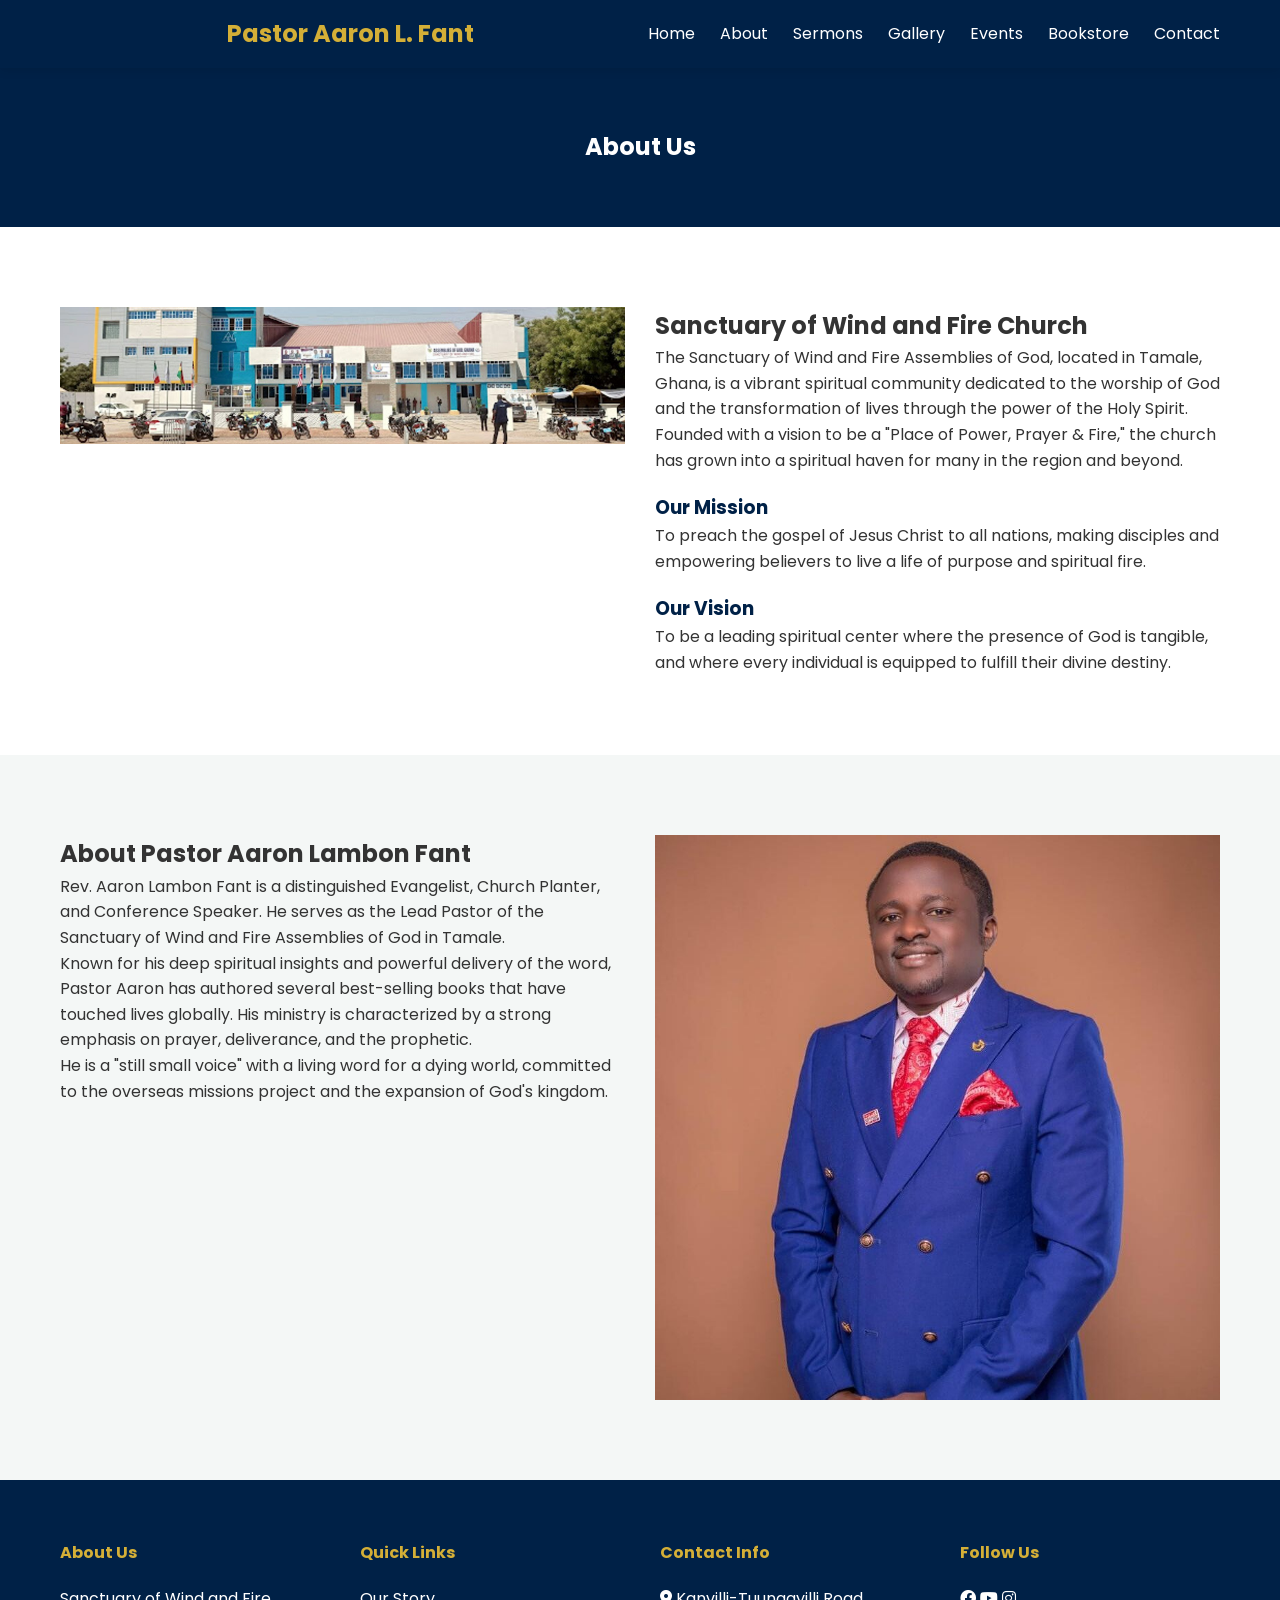
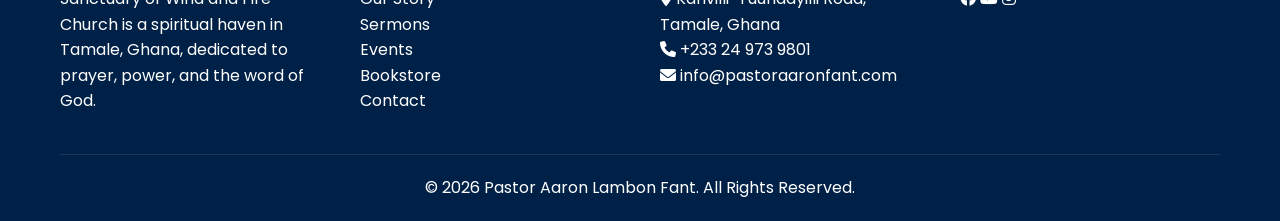
<file: about.html>
<!DOCTYPE html>
<html lang="en">
<head>
    <meta charset="UTF-8">
    <meta name="viewport" content="width=device-width, initial-scale=1.0">
    <title>About | Pastor Aaron Lambon Fant</title>
    <link rel="stylesheet" href="assets/css/style.css">
    <link href="https://fonts.googleapis.com/css2?family=Poppins:wght@300;400;600;700&display=swap" rel="stylesheet">
    <link rel="stylesheet" href="https://cdnjs.cloudflare.com/ajax/libs/font-awesome/6.0.0/css/all.min.css">
</head>
<body>
    <header>
        <div class="container">
            <nav>
                <div class="logo">Pastor Aaron L. Fant</div>
                <ul class="nav-links">
                    <li><a href="index.html">Home</a></li>
                    <li><a href="about.html">About</a></li>
                    <li><a href="sermons.html">Sermons</a></li>
                    <li><a href="gallery.html">Gallery</a></li>
                    <li><a href="events.html">Events</a></li>
                    <li><a href="bookstore.html">Bookstore</a></li>
                    <li><a href="contact.html">Contact</a></li>
                </ul>
                <div class="mobile-menu-btn">
                    <i class="fas fa-bars"></i>
                </div>
            </nav>
        </div>
    </header>

    <main>
        <section class="page-header" style="background: var(--primary-color); color: white; text-align: center; padding: 60px 0;">
            <div class="container">
                <h1>About Us</h1>
            </div>
        </section>

        <section class="about-content">
            <div class="container">
                <div class="grid">
                    <div class="about-image">
                        <img src="assets/images/church-building.jpg" alt="Sanctuary of Wind and Fire Church">
                    </div>
                    <div class="about-text">
                        <h2>Sanctuary of Wind and Fire Church</h2>
                        <p>The Sanctuary of Wind and Fire Assemblies of God, located in Tamale, Ghana, is a vibrant spiritual community dedicated to the worship of God and the transformation of lives through the power of the Holy Spirit.</p>
                        <p>Founded with a vision to be a "Place of Power, Prayer & Fire," the church has grown into a spiritual haven for many in the region and beyond.</p>
                        
                        <h3 style="margin-top: 20px; color: var(--primary-color);">Our Mission</h3>
                        <p>To preach the gospel of Jesus Christ to all nations, making disciples and empowering believers to live a life of purpose and spiritual fire.</p>
                        
                        <h3 style="margin-top: 20px; color: var(--primary-color);">Our Vision</h3>
                        <p>To be a leading spiritual center where the presence of God is tangible, and where every individual is equipped to fulfill their divine destiny.</p>
                    </div>
                </div>
            </div>
        </section>

        <section class="pastor-bio" style="background: var(--light-bg);">
            <div class="container">
                <div class="grid">
                    <div class="bio-text">
                        <h2>About Pastor Aaron Lambon Fant</h2>
                        <p>Rev. Aaron Lambon Fant is a distinguished Evangelist, Church Planter, and Conference Speaker. He serves as the Lead Pastor of the Sanctuary of Wind and Fire Assemblies of God in Tamale.</p>
                        <p>Known for his deep spiritual insights and powerful delivery of the word, Pastor Aaron has authored several best-selling books that have touched lives globally. His ministry is characterized by a strong emphasis on prayer, deliverance, and the prophetic.</p>
                        <p>He is a "still small voice" with a living word for a dying world, committed to the overseas missions project and the expansion of God's kingdom.</p>
                    </div>
                    <div class="bio-image">
                        <img src="assets/images/pastor-aaron-2.jpg" alt="Rev. Aaron Lambon Fant">
                    </div>
                </div>
            </div>
        </section>
    </main>

    <footer>
        <div class="container">
            <div class="footer-grid">
                <div class="footer-col">
                    <h4>About Us</h4>
                    <p>Sanctuary of Wind and Fire Church is a spiritual haven in Tamale, Ghana, dedicated to prayer, power, and the word of God.</p>
                </div>
                <div class="footer-col">
                    <h4>Quick Links</h4>
                    <ul>
                        <li><a href="about.html">Our Story</a></li>
                        <li><a href="sermons.html">Sermons</a></li>
                        <li><a href="events.html">Events</a></li>
                        <li><a href="bookstore.html">Bookstore</a></li>
                        <li><a href="contact.html">Contact</a></li>
                    </ul>
                </div>
                <div class="footer-col">
                    <h4>Contact Info</h4>
                    <p><i class="fas fa-map-marker-alt"></i> Kanvilli-Tuunaayilli Road, Tamale, Ghana</p>
                    <p><i class="fas fa-phone"></i> +233 24 973 9801</p>
                    <p><i class="fas fa-envelope"></i> info@pastoraaronfant.com</p>
                </div>
                <div class="footer-col">
                    <h4>Follow Us</h4>
                    <div class="social-links">
                        <a href="https://www.facebook.com/profile.php?id=100045485439447"><i class="fab fa-facebook"></i></a>
                        <a href="#"><i class="fab fa-youtube"></i></a>
                        <a href="#"><i class="fab fa-instagram"></i></a>
                    </div>
                </div>
            </div>
            <div class="footer-bottom">
                <p>&copy; 2026 Pastor Aaron Lambon Fant. All Rights Reserved.</p>
            </div>
        </div>
    </footer>

    <script src="assets/js/script.js"></script>
</body>
</html>
</file>
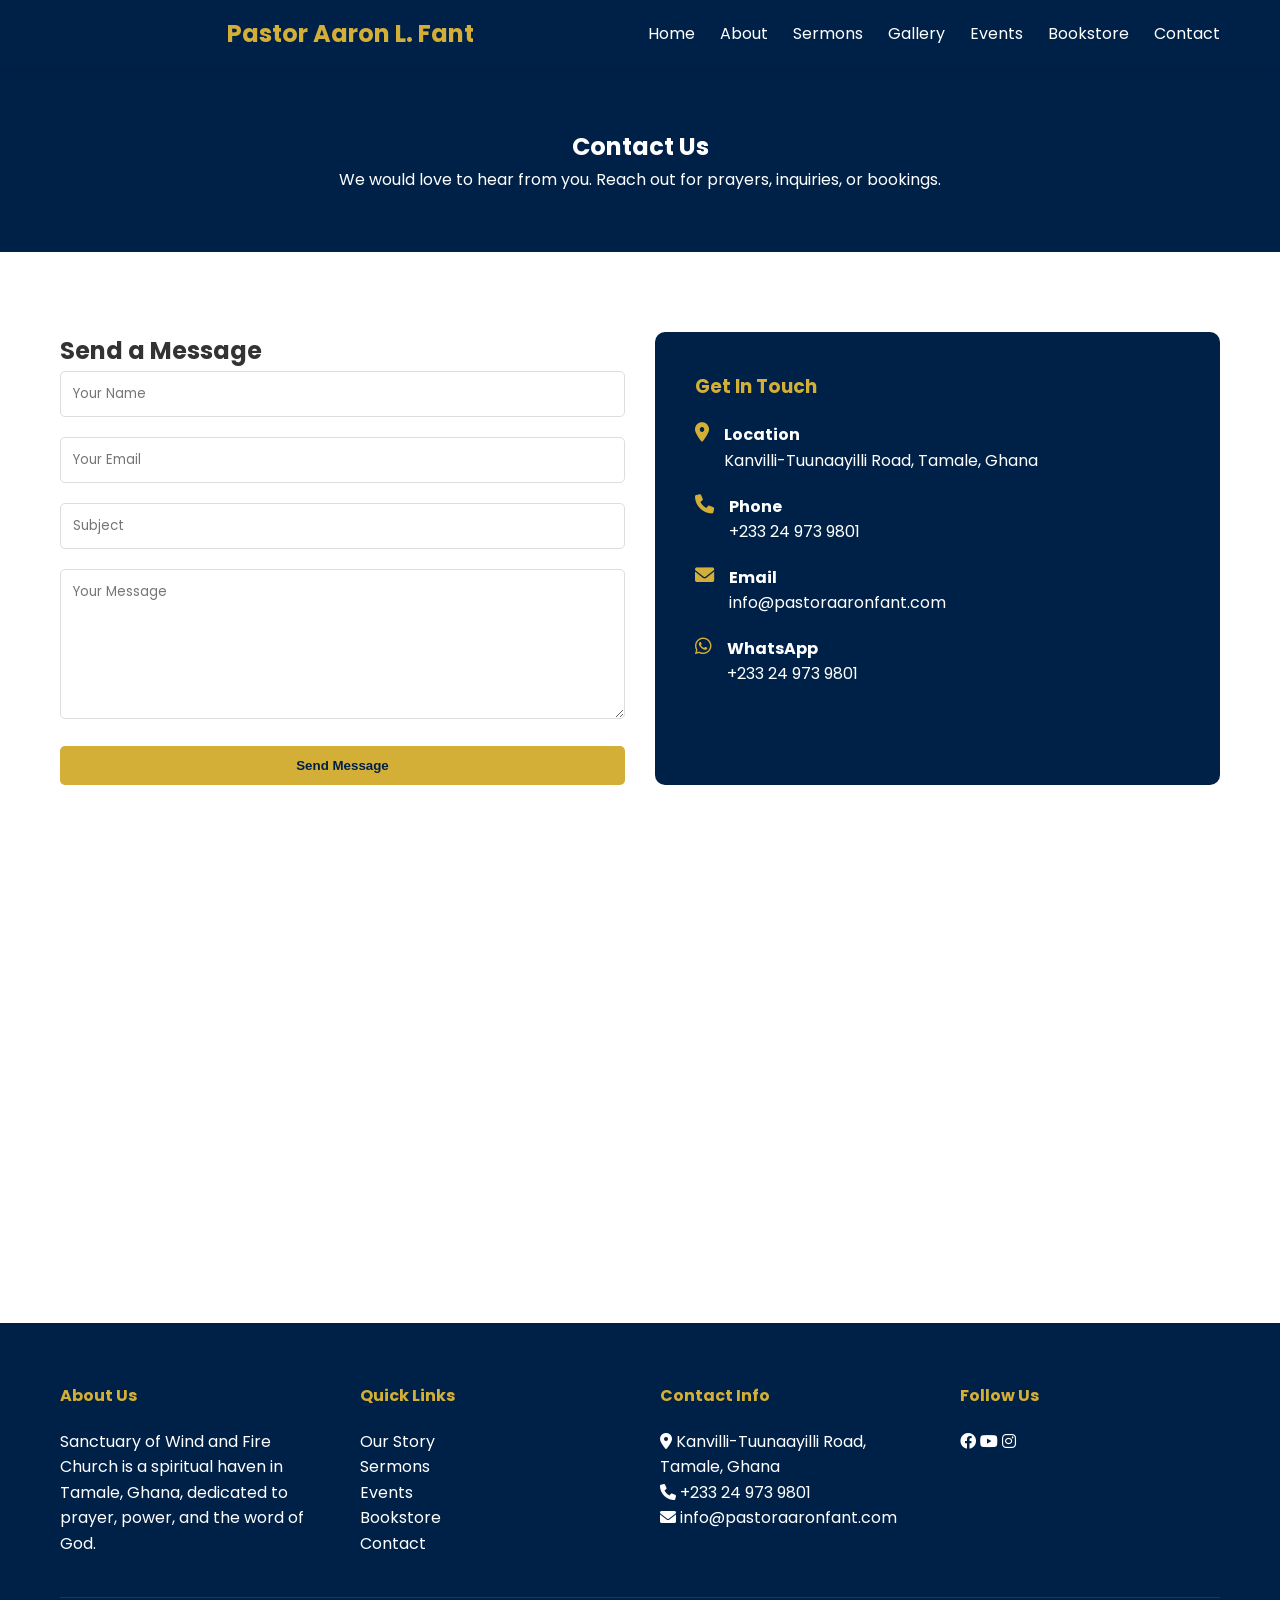
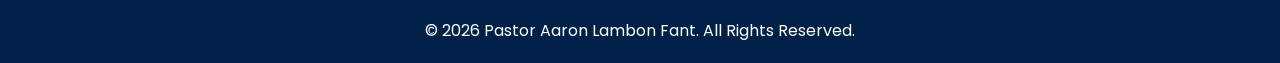
<file: contact.html>
<!DOCTYPE html>
<html lang="en">
<head>
    <meta charset="UTF-8">
    <meta name="viewport" content="width=device-width, initial-scale=1.0">
    <title>Contact | Pastor Aaron Lambon Fant</title>
    <link rel="stylesheet" href="assets/css/style.css">
    <link href="https://fonts.googleapis.com/css2?family=Poppins:wght@300;400;600;700&display=swap" rel="stylesheet">
    <link rel="stylesheet" href="https://cdnjs.cloudflare.com/ajax/libs/font-awesome/6.0.0/css/all.min.css">
    <style>
        .contact-form input, .contact-form textarea {
            width: 100%;
            padding: 12px;
            margin-bottom: 20px;
            border: 1px solid #ddd;
            border-radius: 5px;
            font-family: inherit;
        }
        .contact-form textarea {
            height: 150px;
        }
        .contact-info-card {
            background: var(--primary-color);
            color: white;
            padding: 40px;
            border-radius: 10px;
        }
        .contact-info-card h3 {
            color: var(--secondary-color);
            margin-bottom: 20px;
        }
        .contact-info-item {
            display: flex;
            gap: 15px;
            margin-bottom: 20px;
        }
        .contact-info-item i {
            color: var(--secondary-color);
            font-size: 1.2rem;
        }
    </style>
</head>
<body>
    <header>
        <div class="container">
            <nav>
                <div class="logo">Pastor Aaron L. Fant</div>
                <ul class="nav-links">
                    <li><a href="index.html">Home</a></li>
                    <li><a href="about.html">About</a></li>
                    <li><a href="sermons.html">Sermons</a></li>
                    <li><a href="gallery.html">Gallery</a></li>
                    <li><a href="events.html">Events</a></li>
                    <li><a href="bookstore.html">Bookstore</a></li>
                    <li><a href="contact.html">Contact</a></li>
                </ul>
                <div class="mobile-menu-btn">
                    <i class="fas fa-bars"></i>
                </div>
            </nav>
        </div>
    </header>

    <main>
        <section class="page-header" style="background: var(--primary-color); color: white; text-align: center; padding: 60px 0;">
            <div class="container">
                <h1>Contact Us</h1>
                <p>We would love to hear from you. Reach out for prayers, inquiries, or bookings.</p>
            </div>
        </section>

        <section class="contact-section">
            <div class="container">
                <div class="grid">
                    <div class="contact-form">
                        <h2>Send a Message</h2>
                        <form action="#">
                            <input type="text" placeholder="Your Name" required>
                            <input type="email" placeholder="Your Email" required>
                            <input type="text" placeholder="Subject">
                            <textarea placeholder="Your Message" required></textarea>
                            <button type="submit" class="btn" style="border: none; cursor: pointer; width: 100%;">Send Message</button>
                        </form>
                    </div>
                    <div class="contact-info-card">
                        <h3>Get In Touch</h3>
                        <div class="contact-info-item">
                            <i class="fas fa-map-marker-alt"></i>
                            <div>
                                <strong>Location</strong>
                                <p>Kanvilli-Tuunaayilli Road, Tamale, Ghana</p>
                            </div>
                        </div>
                        <div class="contact-info-item">
                            <i class="fas fa-phone"></i>
                            <div>
                                <strong>Phone</strong>
                                <p>+233 24 973 9801</p>
                            </div>
                        </div>
                        <div class="contact-info-item">
                            <i class="fas fa-envelope"></i>
                            <div>
                                <strong>Email</strong>
                                <p>info@pastoraaronfant.com</p>
                            </div>
                        </div>
                        <div class="contact-info-item">
                            <i class="fab fa-whatsapp"></i>
                            <div>
                                <strong>WhatsApp</strong>
                                <p>+233 24 973 9801</p>
                            </div>
                        </div>
                    </div>
                </div>
            </div>
        </section>

        <section class="map-section" style="padding: 0;">
            <iframe src="https://www.google.com/maps/embed?pb=!1m18!1m12!1m3!1d3935.7004439317902!2d-0.8435583999999999!3d9.447645!2m3!1f0!2f0!3f0!3m2!1i1024!2i768!4f13.1!3m3!1m2!1s0xfd43ea92156697d%3A0xfaea0c04353c25f6!2sSanctuary%20of%20Wind%20and%20Fire%20A%7CG!5e0!3m2!1sen!2sus!4v1777966376358!5m2!1sen!2sus" width="100%" height="450" style="border:0;" allowfullscreen="" loading="lazy"></iframe>
        </section>
    </main>

    <footer>
        <div class="container">
            <div class="footer-grid">
                <div class="footer-col">
                    <h4>About Us</h4>
                    <p>Sanctuary of Wind and Fire Church is a spiritual haven in Tamale, Ghana, dedicated to prayer, power, and the word of God.</p>
                </div>
                <div class="footer-col">
                    <h4>Quick Links</h4>
                    <ul>
                        <li><a href="about.html">Our Story</a></li>
                        <li><a href="sermons.html">Sermons</a></li>
                        <li><a href="events.html">Events</a></li>
                        <li><a href="bookstore.html">Bookstore</a></li>
                        <li><a href="contact.html">Contact</a></li>
                    </ul>
                </div>
                <div class="footer-col">
                    <h4>Contact Info</h4>
                    <p><i class="fas fa-map-marker-alt"></i> Kanvilli-Tuunaayilli Road, Tamale, Ghana</p>
                    <p><i class="fas fa-phone"></i> +233 24 973 9801</p>
                    <p><i class="fas fa-envelope"></i> info@pastoraaronfant.com</p>
                </div>
                <div class="footer-col">
                    <h4>Follow Us</h4>
                    <div class="social-links">
                        <a href="https://www.facebook.com/profile.php?id=100045485439447"><i class="fab fa-facebook"></i></a>
                        <a href="#"><i class="fab fa-youtube"></i></a>
                        <a href="#"><i class="fab fa-instagram"></i></a>
                    </div>
                </div>
            </div>
            <div class="footer-bottom">
                <p>&copy; 2026 Pastor Aaron Lambon Fant. All Rights Reserved.</p>
            </div>
        </div>
    </footer>

    <script src="assets/js/script.js"></script>
</body>
</html>
</file>
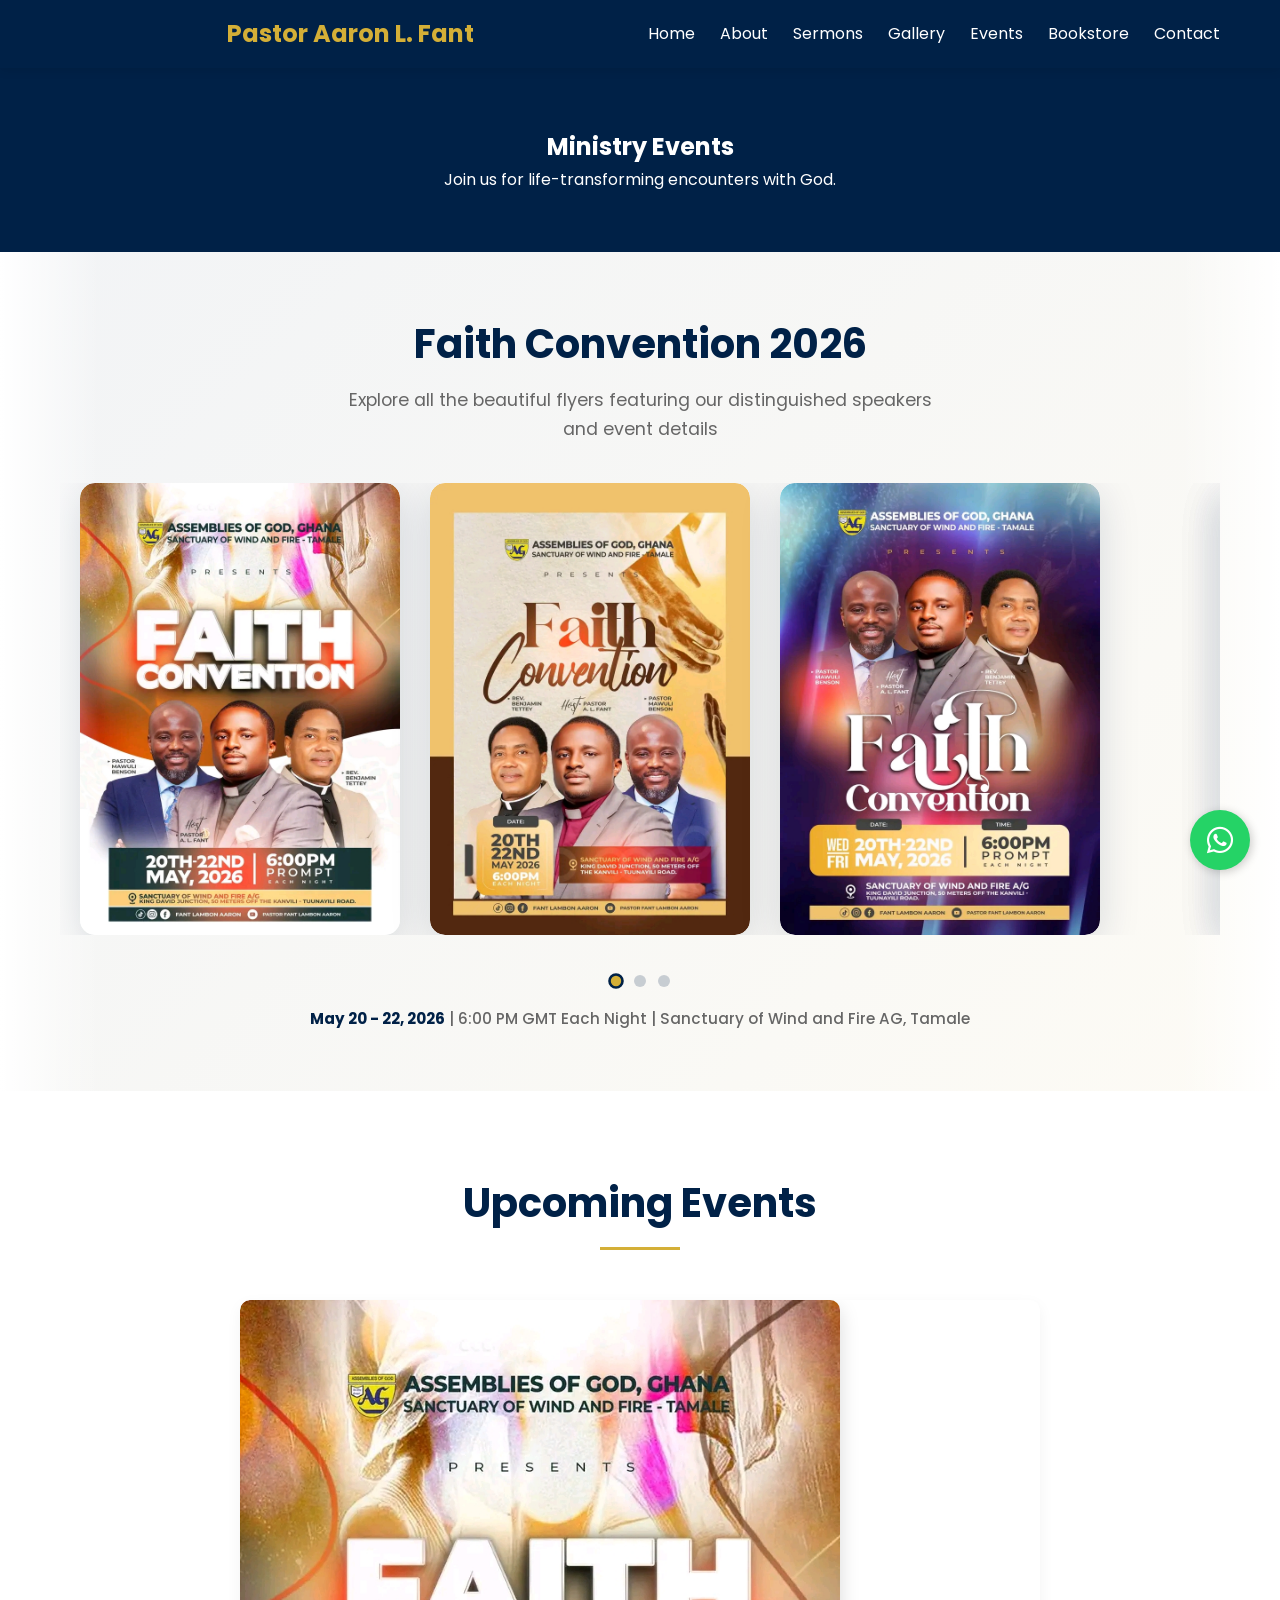
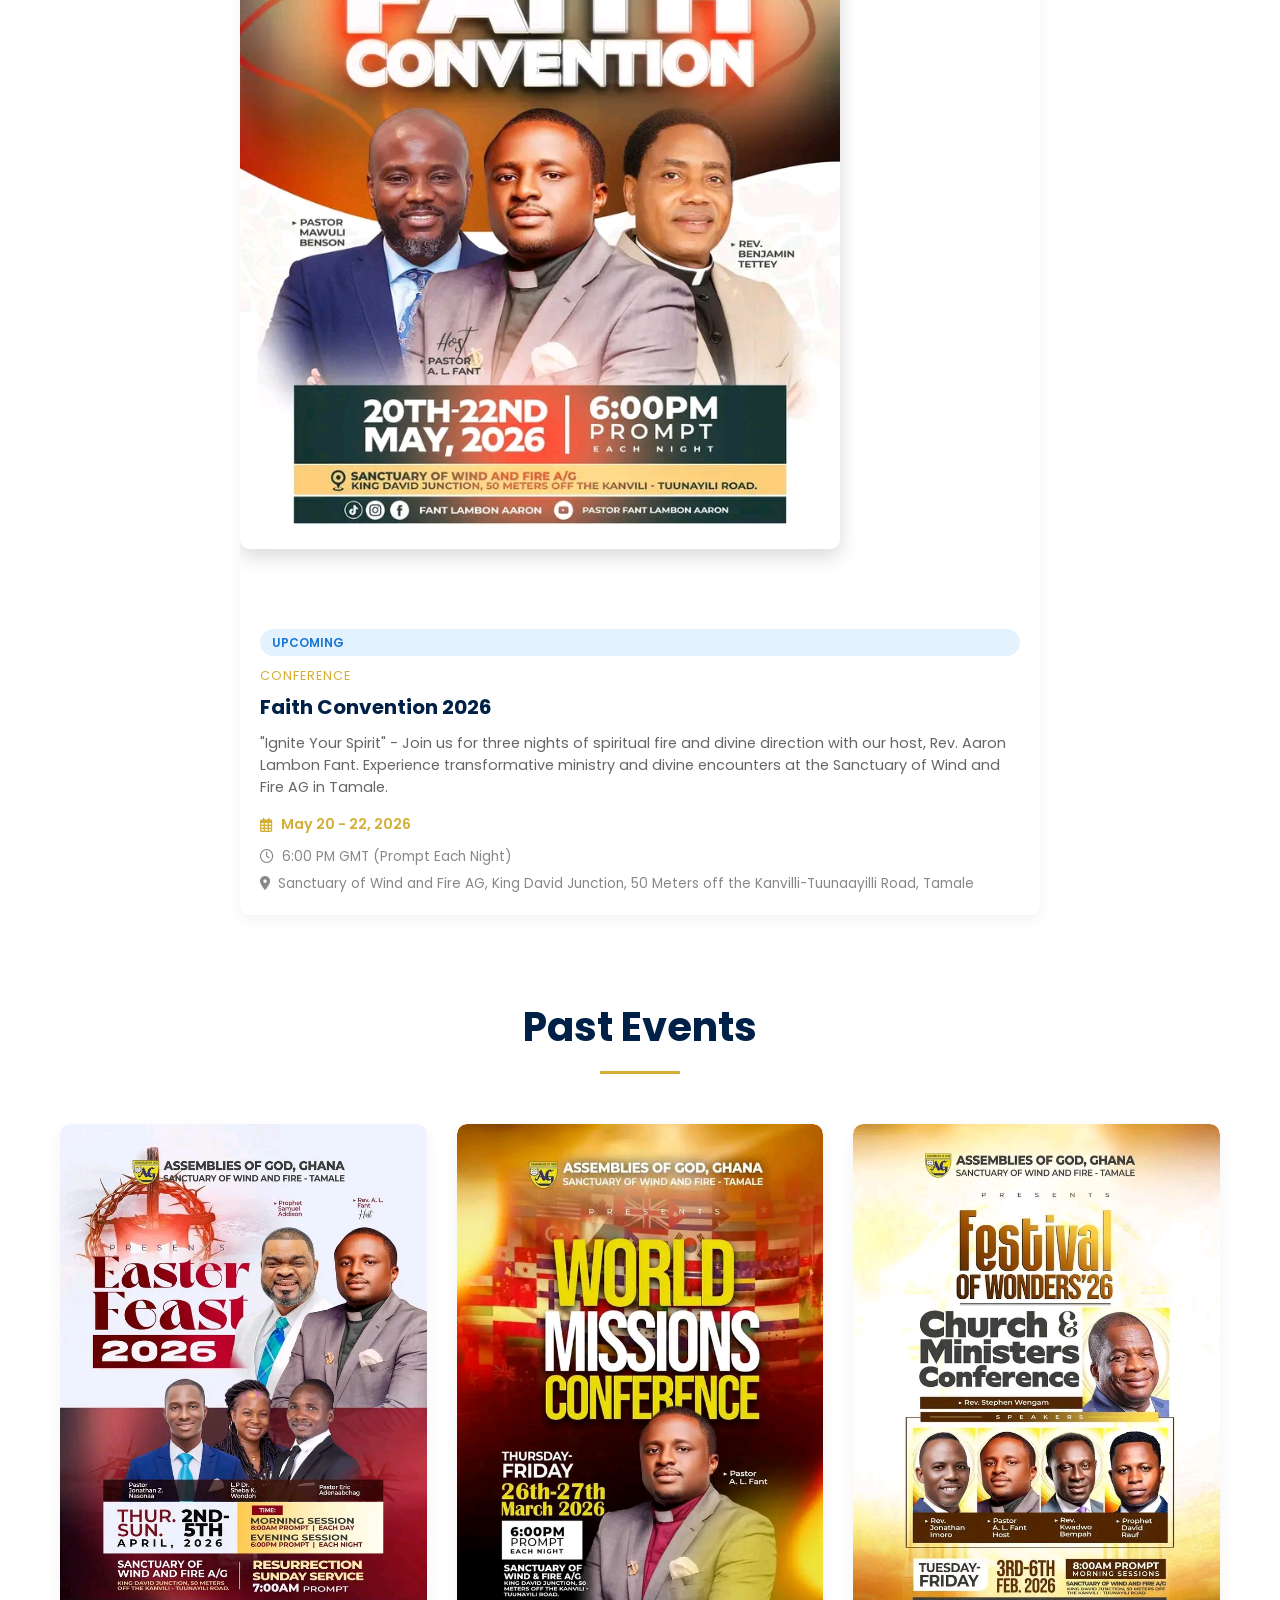
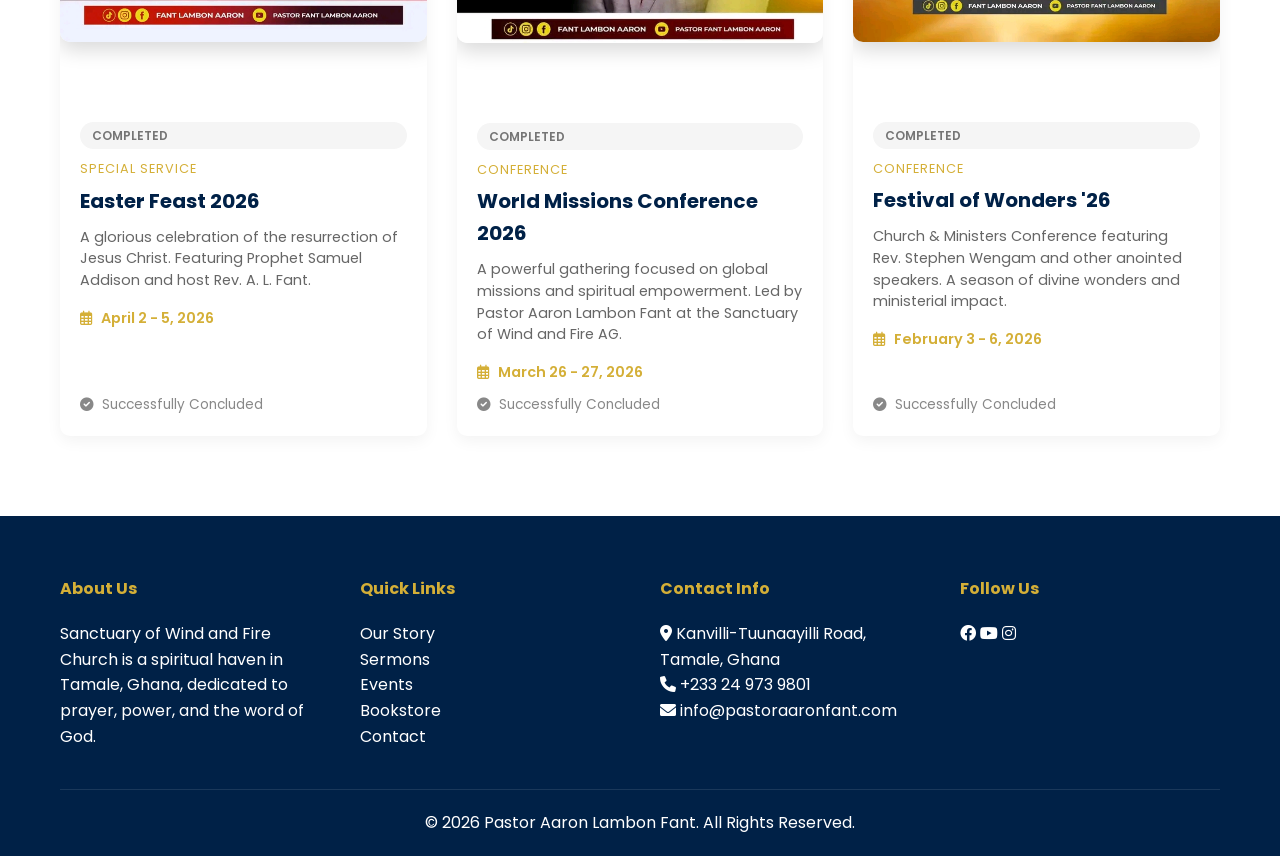
<file: events.html>
<!DOCTYPE html>
<html lang="en">
<head>
    <meta charset="UTF-8">
    <meta name="viewport" content="width=device-width, initial-scale=1.0">
    <title>Events | Pastor Aaron Lambon Fant</title>
    <meta name="description" content="Upcoming and past events of Pastor Aaron Lambon Fant and Sanctuary of Wind and Fire Church. Join us for Faith Convention 2026.">
    <meta name="keywords" content="Faith Convention 2026, Church Events Tamale, Pastor Aaron Lambon Fant Events, Sanctuary of Wind and Fire AG">
    
    <!-- Open Graph / Facebook -->
    <meta property="og:type" content="website">
    <meta property="og:url" content="https://pastor-aaron-lambon-fant.vercel.app/events.html">
    <meta property="og:title" content="Ministry Events | Pastor Aaron Lambon Fant">
    <meta property="og:description" content="Join us for life-transforming encounters with God. Check out our upcoming Faith Convention 2026 and other ministry events.">
    <meta property="og:image" content="https://pastor-aaron-lambon-fant.vercel.app/assets/images/faith-convention-flyer-1.jpg">

    <link rel="canonical" href="https://pastor-aaron-lambon-fant.vercel.app/events.html">
    <link rel="stylesheet" href="assets/css/style.css">
    <link href="https://fonts.googleapis.com/css2?family=Poppins:wght@300;400;600;700&display=swap" rel="stylesheet">
    <link rel="stylesheet" href="https://cdnjs.cloudflare.com/ajax/libs/font-awesome/6.0.0/css/all.min.css">
    <style>
        .event-card {
            display: flex;
            flex-direction: column;
            background: var(--white);
            border-radius: 10px;
            overflow: hidden;
            box-shadow: 0 5px 15px rgba(0,0,0,0.05);
            transition: var(--transition);
            height: 100%;
        }
        .event-card:hover {
            transform: translateY(-5px);
            box-shadow: 0 10px 25px rgba(0,0,0,0.1);
        }
        .event-image {
            height: 200px;
            width: 100%;
            object-fit: cover;
        }
        .event-info {
            padding: 20px;
            flex-grow: 1;
            display: flex;
            flex-direction: column;
        }
        .event-date {
            color: var(--secondary-color);
            font-weight: 600;
            font-size: 0.9rem;
            margin-bottom: 10px;
            display: flex;
            align-items: center;
            gap: 8px;
        }
        .event-title {
            font-size: 1.25rem;
            color: var(--primary-color);
            margin-bottom: 10px;
            font-weight: 700;
        }
        .event-description {
            font-size: 0.9rem;
            color: #666;
            margin-bottom: 15px;
            line-height: 1.5;
        }
        .event-meta {
            margin-top: auto;
            font-size: 0.85rem;
            color: #888;
            display: flex;
            flex-direction: column;
            gap: 5px;
        }
        .event-meta span {
            display: flex;
            align-items: center;
            gap: 8px;
        }
        .event-status {
            display: inline-block;
            padding: 4px 12px;
            border-radius: 20px;
            font-size: 0.75rem;
            font-weight: 600;
            margin-bottom: 10px;
            text-transform: uppercase;
        }
        .status-upcoming {
            background: #e3f2fd;
            color: #1976d2;
        }
        .status-past {
            background: #f5f5f5;
            color: #757575;
        }
        .event-category {
            font-size: 0.8rem;
            color: var(--secondary-color);
            text-transform: uppercase;
            letter-spacing: 1px;
            margin-bottom: 5px;
            display: block;
        }
        .event-flyer {
            width: 100%;
            max-width: 600px;
            height: auto;
            border-radius: 10px;
            box-shadow: 0 8px 20px rgba(0,0,0,0.15);
            margin-bottom: 30px;
            display: block;
            object-fit: contain;
        }
        .event-flyer-container {
            text-align: center;
            margin-bottom: 30px;
        }
        
        /* Flyer Carousel Styles */
        .flyer-carousel-section {
            background: linear-gradient(135deg, rgba(0, 33, 71, 0.05) 0%, rgba(212, 175, 55, 0.05) 100%);
            padding: 60px 0;
            overflow: hidden;
            position: relative;
        }
        
        .flyer-carousel-section::before {
            content: '';
            position: absolute;
            left: 0;
            top: 0;
            bottom: 0;
            width: 100px;
            background: linear-gradient(to right, rgba(255,255,255,1), rgba(255,255,255,0));
            z-index: 10;
            pointer-events: none;
        }
        
        .flyer-carousel-section::after {
            content: '';
            position: absolute;
            right: 0;
            top: 0;
            bottom: 0;
            width: 100px;
            background: linear-gradient(to left, rgba(255,255,255,1), rgba(255,255,255,0));
            z-index: 10;
            pointer-events: none;
        }
        
        .carousel-header {
            text-align: center;
            margin-bottom: 40px;
            position: relative;
            z-index: 5;
        }
        
        .carousel-header h2 {
            font-size: 2.5rem;
            color: var(--primary-color);
            margin-bottom: 10px;
            font-weight: 700;
        }
        
        .carousel-header p {
            font-size: 1.1rem;
            color: #666;
            max-width: 600px;
            margin: 0 auto;
        }
        
        .carousel-container {
            position: relative;
            overflow: hidden;
            margin: 0 auto;
            padding: 0 20px;
        }
        
        .carousel-track {
            display: flex;
            gap: 30px;
            animation: scroll-left 40s linear infinite;
            width: fit-content;
        }
        
        .carousel-track:hover {
            animation-play-state: paused;
        }
        
        .carousel-track.paused {
            animation-play-state: paused;
        }
        
        @keyframes scroll-left {
            0% {
                transform: translateX(0);
            }
            100% {
                transform: translateX(-50%);
            }
        }
        
        .flyer-item {
            flex: 0 0 auto;
            width: 320px;
            height: auto;
            border-radius: 15px;
            overflow: hidden;
            box-shadow: 0 10px 40px rgba(0, 33, 71, 0.15);
            transition: all 0.4s cubic-bezier(0.25, 0.46, 0.45, 0.94);
            position: relative;
            background: white;
        }
        
        .flyer-item:hover {
            transform: translateY(-15px) scale(1.05);
            box-shadow: 0 20px 60px rgba(0, 33, 71, 0.25);
        }
        
        .flyer-item img {
            width: 100%;
            height: auto;
            display: block;
            border-radius: 15px;
        }
        
        .flyer-item::after {
            content: '';
            position: absolute;
            top: 0;
            left: 0;
            right: 0;
            bottom: 0;
            background: linear-gradient(135deg, rgba(212, 175, 55, 0.1) 0%, transparent 100%);
            border-radius: 15px;
            pointer-events: none;
            opacity: 0;
            transition: opacity 0.3s ease;
        }
        
        .flyer-item:hover::after {
            opacity: 1;
        }
        
        /* Duplicate flyers for seamless loop */
        .carousel-track .flyer-item:nth-child(n+4) {
            position: absolute;
            left: 100%;
        }
        
        .carousel-controls {
            text-align: center;
            margin-top: 40px;
            position: relative;
            z-index: 5;
        }
        
        .carousel-dots {
            display: flex;
            justify-content: center;
            gap: 12px;
            margin-bottom: 20px;
        }
        
        .dot {
            width: 12px;
            height: 12px;
            border-radius: 50%;
            background: rgba(0, 33, 71, 0.2);
            cursor: pointer;
            transition: all 0.3s ease;
            border: 2px solid transparent;
        }
        
        .dot.active {
            background: var(--secondary-color);
            transform: scale(1.3);
            border-color: var(--primary-color);
        }
        
        .carousel-info {
            font-size: 0.95rem;
            color: #666;
            font-weight: 500;
        }
        
        .carousel-info strong {
            color: var(--primary-color);
            font-weight: 700;
        }
        
        /* Responsive Design */
        @media (max-width: 768px) {
            .flyer-item {
                width: 280px;
            }
            
            .carousel-header h2 {
                font-size: 2rem;
            }
            
            .carousel-header p {
                font-size: 0.95rem;
            }
            
            @keyframes scroll-left {
                0% {
                    transform: translateX(0);
                }
                100% {
                    transform: translateX(-50%);
                }
            }
        }
        
        @media (max-width: 480px) {
            .flyer-item {
                width: 240px;
            }
            
            .carousel-header h2 {
                font-size: 1.5rem;
            }
            
            .carousel-header p {
                font-size: 0.85rem;
            }
        }
    </style>
</head>
<body>
    <header>
        <div class="container">
            <nav>
                <div class="logo">Pastor Aaron L. Fant</div>
                <ul class="nav-links">
                    <li><a href="index.html">Home</a></li>
                    <li><a href="about.html">About</a></li>
                    <li><a href="sermons.html">Sermons</a></li>
                    <li><a href="gallery.html">Gallery</a></li>
                    <li><a href="events.html" class="active">Events</a></li>
                    <li><a href="bookstore.html">Bookstore</a></li>
                    <li><a href="contact.html">Contact</a></li>
                </ul>
                <div class="mobile-menu-btn">
                    <i class="fas fa-bars"></i>
                </div>
            </nav>
        </div>
    </header>

    <main>
        <section class="page-header" style="background: var(--primary-color); color: var(--white); padding: 60px 0; text-align: center;">
            <div class="container">
                <h1>Ministry Events</h1>
                <p>Join us for life-transforming encounters with God.</p>
            </div>
        </section>

        <!-- Flyer Carousel Section -->
        <section class="flyer-carousel-section">
            <div class="container">
                <div class="carousel-header">
                    <h2>Faith Convention 2026</h2>
                    <p>Explore all the beautiful flyers featuring our distinguished speakers and event details</p>
                </div>
                
                <div class="carousel-container">
                    <div class="carousel-track" id="carouselTrack">
                        <!-- Original Flyers -->
                        <div class="flyer-item">
                            <img src="assets/images/faith-convention-flyer-1.jpg" alt="Faith Convention Flyer 1">
                        </div>
                        <div class="flyer-item">
                            <img src="assets/images/faith-convention-flyer-2.jpg" alt="Faith Convention Flyer 2">
                        </div>
                        <div class="flyer-item">
                            <img src="assets/images/faith-convention-flyer-3.jpg" alt="Faith Convention Flyer 3">
                        </div>
                        <!-- Duplicated Flyers for Seamless Loop -->
                        <div class="flyer-item">
                            <img src="assets/images/faith-convention-flyer-1.jpg" alt="Faith Convention Flyer 1">
                        </div>
                        <div class="flyer-item">
                            <img src="assets/images/faith-convention-flyer-2.jpg" alt="Faith Convention Flyer 2">
                        </div>
                        <div class="flyer-item">
                            <img src="assets/images/faith-convention-flyer-3.jpg" alt="Faith Convention Flyer 3">
                        </div>
                    </div>
                </div>
                
                <div class="carousel-controls">
                    <div class="carousel-dots">
                        <span class="dot active" data-slide="0"></span>
                        <span class="dot" data-slide="1"></span>
                        <span class="dot" data-slide="2"></span>
                    </div>
                    <div class="carousel-info">
                        <strong>May 20 - 22, 2026</strong> | 6:00 PM GMT Each Night | Sanctuary of Wind and Fire AG, Tamale
                    </div>
                </div>
            </div>
        </section>

        <section class="events-section">
            <div class="container">
                <div class="section-title">
                    <h2>Upcoming Events</h2>
                </div>
                <div class="grid" style="grid-template-columns: 1fr; max-width: 800px; margin: 0 auto;">
                    <!-- Faith Convention 2026 -->
                    <div class="event-card">
                        <div class="event-flyer-container">
                            <img src="assets/images/faith-convention-flyer-1.jpg" alt="Faith Convention 2026 Flyer" class="event-flyer">
                        </div>
                        <div class="event-info">
                            <span class="event-status status-upcoming">Upcoming</span>
                            <span class="event-category">Conference</span>
                            <h3 class="event-title">Faith Convention 2026</h3>
                            <p class="event-description">"Ignite Your Spirit" - Join us for three nights of spiritual fire and divine direction with our host, Rev. Aaron Lambon Fant. Experience transformative ministry and divine encounters at the Sanctuary of Wind and Fire AG in Tamale.</p>
                            <div class="event-date">
                                <i class="far fa-calendar-alt"></i> May 20 - 22, 2026
                            </div>
                            <div class="event-meta">
                                <span><i class="far fa-clock"></i> 6:00 PM GMT (Prompt Each Night)</span>
                                <span><i class="fas fa-map-marker-alt"></i> Sanctuary of Wind and Fire AG, King David Junction, 50 Meters off the Kanvilli-Tuunaayilli Road, Tamale</span>
                            </div>
                        </div>
                    </div>
                </div>

                <div class="section-title" style="margin-top: 80px;">
                    <h2>Past Events</h2>
                </div>
                <div class="grid">
                    <!-- Easter Feast 2026 -->
                    <div class="event-card">
                        <div class="event-flyer-container">
                            <img src="assets/images/easter-feast-2026.jpg" alt="Easter Feast 2026 Flyer" class="event-flyer">
                        </div>
                        <div class="event-info">
                            <span class="event-status status-past">Completed</span>
                            <span class="event-category">Special Service</span>
                            <h3 class="event-title">Easter Feast 2026</h3>
                            <p class="event-description">A glorious celebration of the resurrection of Jesus Christ. Featuring Prophet Samuel Addison and host Rev. A. L. Fant.</p>
                            <div class="event-date">
                                <i class="far fa-calendar-alt"></i> April 2 - 5, 2026
                            </div>
                            <div class="event-meta">
                                <span><i class="fas fa-check-circle"></i> Successfully Concluded</span>
                            </div>
                        </div>
                    </div>

                    <!-- World Missions Conference 2026 -->
                    <div class="event-card">
                        <div class="event-flyer-container">
                            <img src="assets/images/world-missions-conference-2026.jpg" alt="World Missions Conference 2026 Flyer" class="event-flyer">
                        </div>
                        <div class="event-info">
                            <span class="event-status status-past">Completed</span>
                            <span class="event-category">Conference</span>
                            <h3 class="event-title">World Missions Conference 2026</h3>
                            <p class="event-description">A powerful gathering focused on global missions and spiritual empowerment. Led by Pastor Aaron Lambon Fant at the Sanctuary of Wind and Fire AG.</p>
                            <div class="event-date">
                                <i class="far fa-calendar-alt"></i> March 26 - 27, 2026
                            </div>
                            <div class="event-meta">
                                <span><i class="fas fa-check-circle"></i> Successfully Concluded</span>
                            </div>
                        </div>
                    </div>

                    <!-- Festival of Wonders 2026 -->
                    <div class="event-card">
                        <div class="event-flyer-container">
                            <img src="assets/images/festival-of-wonders-2026.jpg" alt="Festival of Wonders 2026 Flyer" class="event-flyer">
                        </div>
                        <div class="event-info">
                            <span class="event-status status-past">Completed</span>
                            <span class="event-category">Conference</span>
                            <h3 class="event-title">Festival of Wonders '26</h3>
                            <p class="event-description">Church & Ministers Conference featuring Rev. Stephen Wengam and other anointed speakers. A season of divine wonders and ministerial impact.</p>
                            <div class="event-date">
                                <i class="far fa-calendar-alt"></i> February 3 - 6, 2026
                            </div>
                            <div class="event-meta">
                                <span><i class="fas fa-check-circle"></i> Successfully Concluded</span>
                            </div>
                        </div>
                    </div>
                </div>
            </div>
        </section>
    </main>

    <footer>
        <div class="container">
            <div class="footer-grid">
                <div class="footer-col">
                    <h4>About Us</h4>
                    <p>Sanctuary of Wind and Fire Church is a spiritual haven in Tamale, Ghana, dedicated to prayer, power, and the word of God.</p>
                </div>
                <div class="footer-col">
                    <h4>Quick Links</h4>
                    <ul>
                        <li><a href="about.html">Our Story</a></li>
                        <li><a href="sermons.html">Sermons</a></li>
                        <li><a href="events.html">Events</a></li>
                        <li><a href="bookstore.html">Bookstore</a></li>
                        <li><a href="contact.html">Contact</a></li>
                    </ul>
                </div>
                <div class="footer-col">
                    <h4>Contact Info</h4>
                    <p><i class="fas fa-map-marker-alt"></i> Kanvilli-Tuunaayilli Road, Tamale, Ghana</p>
                    <p><i class="fas fa-phone"></i> +233 24 973 9801</p>
                    <p><i class="fas fa-envelope"></i> info@pastoraaronfant.com</p>
                </div>
                <div class="footer-col">
                    <h4>Follow Us</h4>
                    <div class="social-links">
                        <a href="https://www.facebook.com/profile.php?id=100045485439447"><i class="fab fa-facebook"></i></a>
                        <a href="#"><i class="fab fa-youtube"></i></a>
                        <a href="#"><i class="fab fa-instagram"></i></a>
                    </div>
                </div>
            </div>
            <div class="footer-bottom">
                <p>&copy; 2026 Pastor Aaron Lambon Fant. All Rights Reserved.</p>
            </div>
        </div>
    </footer>

    <a href="https://wa.me/233249739801" class="whatsapp-float" target="_blank">
        <i class="fab fa-whatsapp"></i>
    </a>

    <script src="assets/js/script.js"></script>
</body>
</html>
</file>
<file: assets/css/style.css>
/* 
    Pastor Aaron Lambon Fant Website
    Theme: Spiritual, Modern, Professional
    Colors: Deep Blue (#002147), Gold (#D4AF37), White (#FFFFFF)
*/

:root {
    --primary-color: #002147;
    --secondary-color: #D4AF37;
    --accent-color: #f1c40f;
    --text-color: #333;
    --light-bg: #f4f7f6;
    --white: #ffffff;
    --transition: all 0.3s ease;
}

* {
    margin: 0;
    padding: 0;
    box-sizing: border-box;
}

body {
    font-family: 'Poppins', sans-serif;
    line-height: 1.6;
    color: var(--text-color);
    overflow-x: hidden;
}

a {
    text-decoration: none;
    color: inherit;
    transition: var(--transition);
}

ul {
    list-style: none;
}

img {
    max-width: 100%;
    display: block;
}

.container {
    max-width: 1200px;
    margin: 0 auto;
    padding: 0 20px;
}

/* Navigation */
header {
    background: var(--primary-color);
    color: var(--white);
    padding: 15px 0;
    position: sticky;
    top: 0;
    z-index: 1000;
    box-shadow: 0 2px 10px rgba(0,0,0,0.1);
}

nav {
    display: flex;
    justify-content: space-between;
    align-items: center;
    width: 100%;
}

.logo {
    font-size: 1.5rem;
    font-weight: 700;
    color: var(--secondary-color);
    flex: 1;
    text-align: center;
}

.nav-links {
    display: flex;
    gap: 25px;
    flex: 1;
    justify-content: flex-end;
}

.nav-links a:hover {
    color: var(--secondary-color);
}

.mobile-menu-btn {
    display: none;
    font-size: 1.5rem;
    cursor: pointer;
}

/* Hero Section */
.hero {
    height: 80vh;
    position: relative;
    overflow: hidden;
    display: flex;
    align-items: center;
    justify-content: center;
    text-align: center;
    color: var(--white);
    background: #000;
}

.video-background {
    position: absolute;
    top: 0;
    left: 0;
    width: 100%;
    height: 100%;
    z-index: 0;
}

.video-background video {
    width: 100%;
    height: 100%;
    object-fit: cover;
    position: absolute;
    top: 0;
    left: 0;
    opacity: 0;
    transition: opacity 1s ease-in-out;
}

.video-background video.active {
    opacity: 1;
}

.video-overlay {
    position: absolute;
    top: 0;
    left: 0;
    width: 100%;
    height: 100%;
    background: rgba(0, 33, 71, 0.4);
    z-index: 1;
}

.hero-content {
    position: relative;
    z-index: 2;
}

.hero-content h1 {
    font-size: 3.5rem;
    margin-bottom: 20px;
    color: var(--secondary-color);
    text-shadow: 2px 2px 10px rgba(0, 0, 0, 0.8);
}

.hero-content p {
    font-size: 1.2rem;
    margin-bottom: 30px;
    text-shadow: 1px 1px 5px rgba(0, 0, 0, 0.8);
}

.btn {
    display: inline-block;
    padding: 12px 30px;
    background: var(--secondary-color);
    color: var(--primary-color);
    font-weight: 600;
    border-radius: 5px;
    transition: var(--transition);
    border: none;
    cursor: pointer;
}

.btn:hover {
    background: var(--white);
    color: var(--primary-color);
    transform: translateY(-2px);
}

/* Sections */
section {
    padding: 80px 0;
}

.section-title {
    text-align: center;
    margin-bottom: 50px;
}

.section-title h2 {
    font-size: 2.5rem;
    color: var(--primary-color);
    position: relative;
    padding-bottom: 15px;
}

.section-title h2::after {
    content: '';
    position: absolute;
    bottom: 0;
    left: 50%;
    transform: translateX(-50%);
    width: 80px;
    height: 3px;
    background: var(--secondary-color);
}

/* Grid Layouts */
.grid {
    display: grid;
    grid-template-columns: repeat(auto-fit, minmax(300px, 1fr));
    gap: 30px;
}

/* Cards */
.card {
    background: var(--white);
    padding: 0;
    border-radius: 10px;
    box-shadow: 0 5px 15px rgba(0,0,0,0.05);
    transition: var(--transition);
    overflow: hidden;
    display: flex;
    flex-direction: column;
}

.card-content {
    padding: 20px;
}

.card.no-actions .media-actions {
    display: none;
}

.card:hover {
    transform: translateY(-10px);
}

.video-container {
    position: relative;
    width: 100%;
}

/* Media Actions - White Glass Style */
.media-actions {
    background: rgba(255, 255, 255, 0.95);
    display: flex;
    justify-content: space-around;
    padding: 15px;
    border-top: 1px solid rgba(0, 0, 0, 0.05);
    width: 100%;
}

.media-action-btn {
    background: rgba(255, 255, 255, 0.3);
    color: var(--primary-color);
    border: 1px solid rgba(0, 0, 0, 0.1);
    padding: 10px 15px;
    border-radius: 20px;
    cursor: pointer;
    font-size: 0.9rem;
    display: flex;
    align-items: center;
    gap: 8px;
    transition: var(--transition);
    font-weight: 500;
    backdrop-filter: blur(5px);
}

.media-action-btn:hover {
    background: rgba(212, 175, 55, 0.15);
    border-color: rgba(212, 175, 55, 0.3);
    color: var(--secondary-color);
    transform: translateY(-2px);
}

.media-action-btn.liked {
    background: rgba(220, 53, 69, 0.15);
    border-color: rgba(220, 53, 69, 0.3);
    color: #dc3545;
}

.media-action-btn.liked:hover {
    background: rgba(220, 53, 69, 0.25);
    border-color: rgba(220, 53, 69, 0.5);
}

.media-action-btn.liked i {
    font-weight: 900;
}

.action-count {
    font-size: 0.85rem;
    font-weight: 600;
}

/* Gallery Specific */
.gallery-item {
    position: relative;
    background: var(--white);
    border-radius: 10px;
    box-shadow: 0 5px 15px rgba(0,0,0,0.05);
    overflow: hidden;
    display: flex;
    flex-direction: column;
}

.gallery-img-container {
    position: relative;
    height: 250px;
    overflow: hidden;
}

.gallery-img-container img {
    width: 100%;
    height: 100%;
    object-fit: cover;
    transition: transform 0.5s ease;
}

.gallery-item:hover .gallery-img-container img {
    transform: scale(1.1);
}

.gallery-overlay {
    position: absolute;
    top: 0;
    left: 0;
    width: 100%;
    height: 100%;
    background: rgba(0, 33, 71, 0.7);
    display: flex;
    align-items: center;
    justify-content: center;
    opacity: 0;
    transition: opacity 0.3s ease;
    z-index: 10;
}

.gallery-item:hover .gallery-overlay {
    opacity: 1;
}

.view-btn {
    background: var(--secondary-color);
    color: var(--primary-color);
    border: none;
    padding: 12px 25px;
    border-radius: 25px;
    font-weight: 600;
    font-size: 1rem;
    cursor: pointer;
    display: flex;
    align-items: center;
    gap: 8px;
    transition: all 0.3s ease;
    box-shadow: 0 5px 15px rgba(0, 0, 0, 0.2);
}

.view-btn:hover {
    background: var(--white);
    transform: translateY(-3px);
    box-shadow: 0 8px 20px rgba(0, 0, 0, 0.3);
}

.view-btn i {
    font-size: 1.1rem;
}

/* Comment Modal */
.comment-modal {
    display: none;
    position: fixed;
    top: 0;
    left: 0;
    width: 100%;
    height: 100%;
    background: rgba(0, 0, 0, 0.7);
    z-index: 2000;
    align-items: center;
    justify-content: center;
    backdrop-filter: blur(3px);
}

.comment-modal.active {
    display: flex;
}

.comment-modal-content {
    background: white;
    border-radius: 15px;
    width: 90%;
    max-width: 500px;
    max-height: 85vh;
    display: flex;
    flex-direction: column;
    box-shadow: 0 10px 40px rgba(0, 0, 0, 0.3);
    animation: slideUp 0.3s ease;
}

@keyframes slideUp {
    from { transform: translateY(30px); opacity: 0; }
    to { transform: translateY(0); opacity: 1; }
}

.comment-modal-header {
    display: flex;
    justify-content: space-between;
    align-items: center;
    padding: 20px;
    border-bottom: 1px solid #eee;
}

.comment-modal-header h3 {
    color: var(--primary-color);
    font-size: 1.3rem;
    margin: 0;
}

.comment-close-btn {
    background: none;
    border: none;
    font-size: 1.5rem;
    cursor: pointer;
    color: #999;
}

.comment-modal-body {
    display: flex;
    flex-direction: column;
    flex: 1;
    overflow: hidden;
}

.comments-list {
    flex: 1;
    overflow-y: auto;
    padding: 20px;
}

.comment-item {
    margin-bottom: 20px;
    padding: 15px;
    background: #f8f9fa;
    border-radius: 10px;
}

.comment-header {
    display: flex;
    justify-content: space-between;
    margin-bottom: 8px;
}

.comment-header strong {
    color: var(--primary-color);
    font-size: 0.95rem;
}

.comment-time {
    font-size: 0.75rem;
    color: #999;
}

.comment-text {
    color: #444;
    font-size: 0.9rem;
    line-height: 1.5;
}

.comment-input-section {
    padding: 20px;
    border-top: 1px solid #eee;
    display: flex;
    flex-direction: column;
    gap: 10px;
}

.comment-name-input, .comment-text-input {
    width: 100%;
    padding: 12px;
    border: 1px solid #ddd;
    border-radius: 8px;
    font-family: inherit;
    font-size: 0.9rem;
}

.comment-text-input {
    resize: none;
    height: 80px;
}

.comment-submit-btn {
    padding: 12px;
    background: var(--secondary-color);
    color: var(--primary-color);
    border: none;
    border-radius: 8px;
    font-weight: 600;
    cursor: pointer;
    transition: var(--transition);
}

.comment-submit-btn:hover {
    background: var(--primary-color);
    color: var(--secondary-color);
}

/* Full View Modal */
.fullview-modal {
    position: fixed;
    top: 0;
    left: 0;
    width: 100%;
    height: 100%;
    background: rgba(0, 0, 0, 0.95);
    z-index: 2000;
    display: flex;
    align-items: center;
    justify-content: center;
}

.fullview-content {
    position: relative;
    width: 90%;
    max-width: 1000px;
    max-height: 90vh;
}

.fullview-content img, .fullview-content video, .fullview-content iframe {
    width: 100%;
    max-height: 90vh;
    object-fit: contain;
    border-radius: 5px;
}

.fullview-close-btn {
    position: absolute;
    top: -40px;
    right: 0;
    background: none;
    border: none;
    font-size: 2.5rem;
    color: white;
    cursor: pointer;
}

/* Footer */
footer {
    background: var(--primary-color);
    color: var(--white);
    padding: 60px 0 20px;
}

.footer-grid {
    display: grid;
    grid-template-columns: repeat(auto-fit, minmax(200px, 1fr));
    gap: 40px;
    margin-bottom: 40px;
}

.footer-col h4 {
    color: var(--secondary-color);
    margin-bottom: 20px;
}

.footer-bottom {
    text-align: center;
    padding-top: 20px;
    border-top: 1px solid rgba(255,255,255,0.1);
}

/* Floating WhatsApp */
.whatsapp-float {
    position: fixed;
    bottom: 30px;
    right: 30px;
    background: #25d366;
    color: white;
    width: 60px;
    height: 60px;
    border-radius: 50%;
    display: flex;
    align-items: center;
    justify-content: center;
    font-size: 30px;
    box-shadow: 2px 2px 10px rgba(0,0,0,0.2);
    z-index: 1000;
}

/* Giving Section */
.giving-section {
    background: linear-gradient(135deg, #f5f7fa 0%, #e8eef5 100%);
    padding: 80px 0;
}

.giving-container {
    display: grid;
    grid-template-columns: 1fr 1fr;
    gap: 50px;
    align-items: center;
}

.giving-image {
    position: relative;
    border-radius: 15px;
    overflow: hidden;
    box-shadow: 0 10px 40px rgba(0, 0, 0, 0.15);
}

.giving-image img {
    width: 100%;
    height: auto;
    display: block;
    border-radius: 15px;
}

.giving-content h2 {
    font-size: 2.5rem;
    color: var(--primary-color);
    margin-bottom: 20px;
    font-weight: 700;
}

.giving-content p {
    font-size: 1rem;
    color: #555;
    margin-bottom: 30px;
    line-height: 1.8;
}

.giving-buttons {
    display: grid;
    grid-template-columns: 1fr 1fr;
    gap: 20px;
}

.giving-btn {
    padding: 18px 30px;
    font-size: 1.1rem;
    font-weight: 700;
    border: none;
    border-radius: 50px;
    cursor: pointer;
    transition: all 0.3s ease;
    text-transform: uppercase;
    letter-spacing: 1px;
    box-shadow: 0 5px 15px rgba(0, 0, 0, 0.15);
    color: white;
}

.giving-btn:hover {
    transform: translateY(-5px);
    box-shadow: 0 10px 25px rgba(0, 0, 0, 0.25);
}

.btn-offering {
    background: linear-gradient(135deg, #001a4d 0%, #003d99 100%);
}

.btn-offering:hover {
    background: linear-gradient(135deg, #000d26 0%, #002966 100%);
}

.btn-seed {
    background: linear-gradient(135deg, #8b6914 0%, #b8860b 100%);
}

.btn-seed:hover {
    background: linear-gradient(135deg, #6b5410 0%, #8b6914 100%);
}

.btn-tithe {
    background: linear-gradient(135deg, #00a86b 0%, #00d084 100%);
}

.btn-tithe:hover {
    background: linear-gradient(135deg, #008c5a 0%, #00b870 100%);
}

.btn-partner {
    background: linear-gradient(135deg, #ffd700 0%, #ffed4e 100%);
    color: #333;
}

.btn-partner:hover {
    background: linear-gradient(135deg, #ffcc00 0%, #ffe033 100%);
    color: #000;
}

/* Responsive */
@media (max-width: 768px) {
    .hero-content h1 { font-size: 2.5rem; }
    .media-actions { padding: 10px 5px; }
    .media-action-btn { font-size: 0.8rem; padding: 8px 12px; gap: 4px; }
    
    .nav-links {
        position: absolute;
        top: 100%;
        left: 0;
        right: 0;
        background: var(--primary-color);
        flex-direction: column;
        gap: 0;
        display: none;
        padding: 20px 0;
        box-shadow: 0 5px 10px rgba(0,0,0,0.2);
    }
    
    .nav-links.active {
        display: flex;
    }
    
    .nav-links li {
        padding: 15px 20px;
        border-bottom: 1px solid rgba(255,255,255,0.1);
    }
    
    .nav-links li:last-child {
        border-bottom: none;
    }
    
    .nav-links a {
        display: block;
        color: var(--white);
    }
    
    .nav-links a:hover {
        color: var(--secondary-color);
    }
    
    .mobile-menu-btn {
        display: block;
    }
    
    nav {
        position: relative;
    }
    
    .giving-container {
        grid-template-columns: 1fr;
        gap: 30px;
    }
    
    .giving-content h2 {
        font-size: 2rem;
    }
    
    .giving-buttons {
        grid-template-columns: 1fr;
    }
    
    .giving-btn {
        padding: 15px 20px;
        font-size: 1rem;
    }
}
</file>
